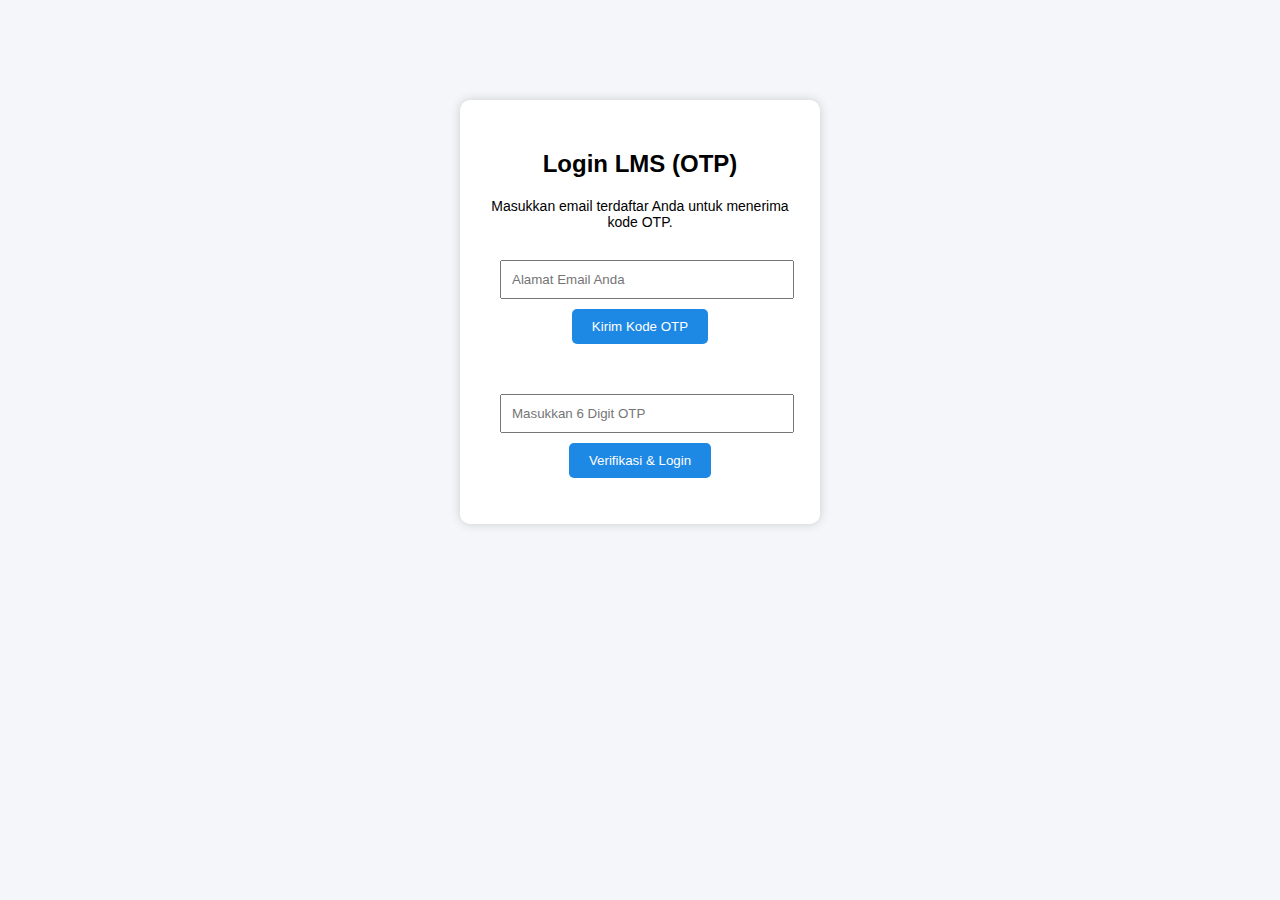
<file: index.html>
<!DOCTYPE html>
<html lang="id">
<head>
  <meta charset="UTF-8">
  <meta name="viewport" content="width=device-width, initial-scale=1.0">
  <title>Login LMS - LPK Alpha Beta</title>
  <link rel="stylesheet" href="style.css">
</head>
<body>

<div class="card login-box">
  <h2>Login LMS (OTP)</h2>
  <p style="margin-bottom: 20px; font-size: 14px;">Masukkan email terdaftar Anda untuk menerima kode OTP.</p>
  
  <div class="form-group">
    <input type="email" id="email" placeholder="Alamat Email Anda">
  </div>
  <div class="form-group">
    <button onclick="kirimOTP()">Kirim Kode OTP</button>
  </div>

  <hr style="border: 0; border-top: 1px solid var(--border); margin: 20px 0;">

  <div class="form-group">
    <input type="text" id="kode" placeholder="Masukkan 6 Digit OTP">
  </div>
  <div class="form-group">
    <button onclick="verifikasiOTP()" class="btn-secondary">Verifikasi & Login</button>
  </div>

  <p id="msg" class="msg-text"></p>
</div>

<script src="script.js"></script>
</body>
</html>
</file>
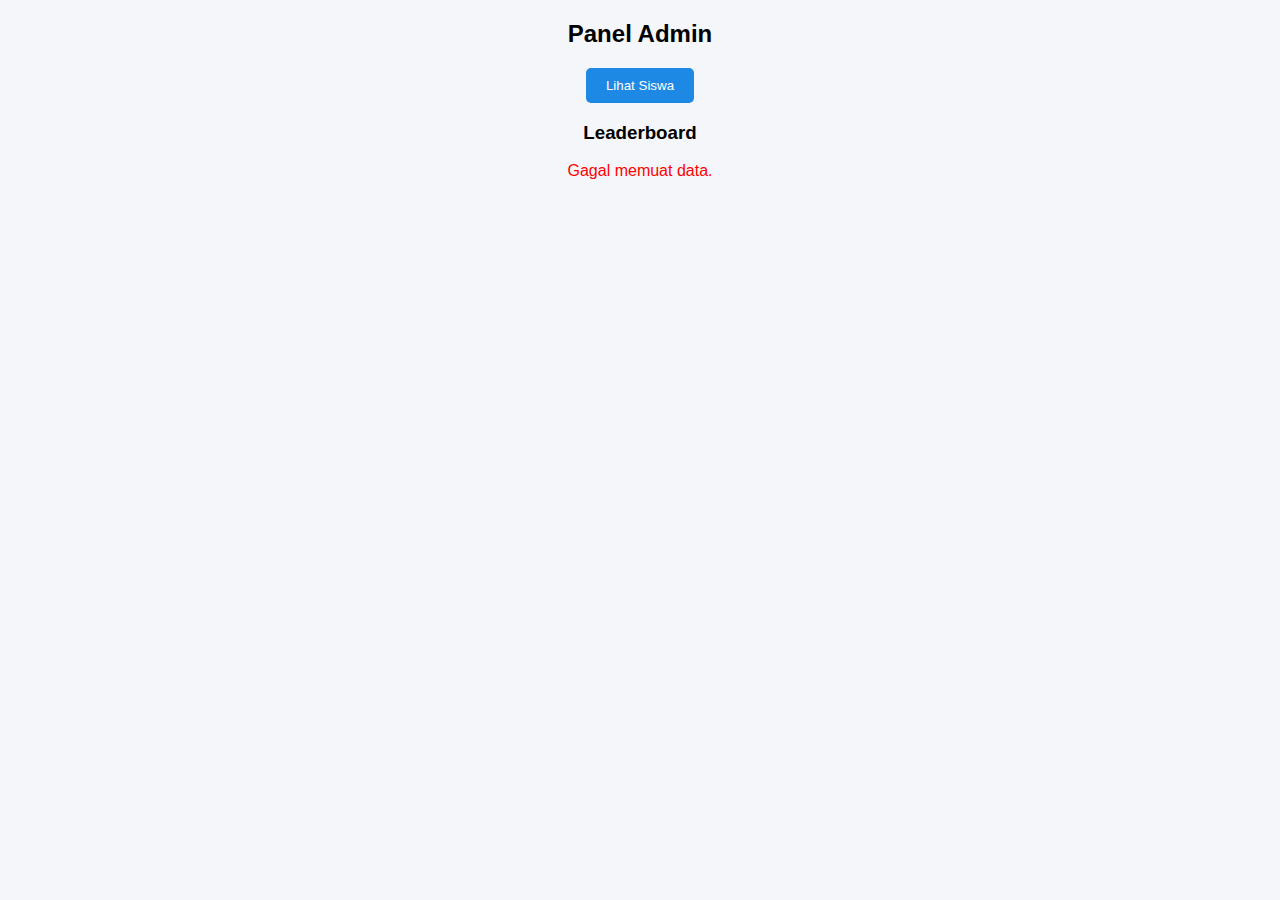
<file: admin.html>
<!DOCTYPE html>
<html>
<head>
  <title>Admin Panel - LPK Alpha Beta</title>
  <link rel="stylesheet" href="style.css">
</head>
<body>

<h2>Panel Admin</h2>

<button onclick="loadUsers()">Lihat Siswa</button>
<div id="users"></div>

<h3>Leaderboard</h3>
<div id="leaderboard"></div>

<script src="script.js"></script>
</body>
</html>
</file>
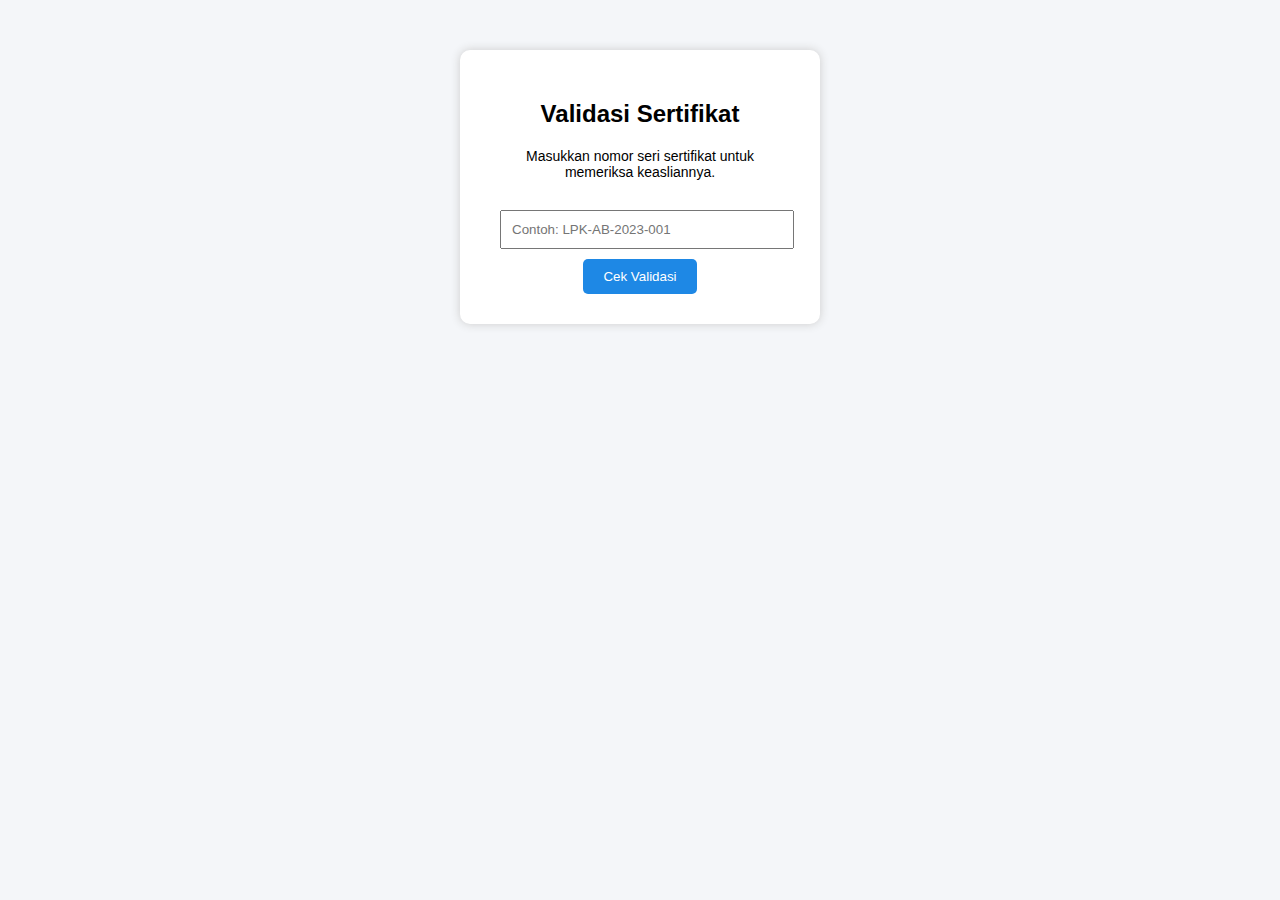
<file: certificate.html>
<!DOCTYPE html>
<html lang="id">
<head>
  <meta charset="UTF-8">
  <meta name="viewport" content="width=device-width, initial-scale=1.0">
  <title>Validasi Sertifikat</title>
  <link rel="stylesheet" href="style.css">
</head>
<body>

<div class="container">
  <div class="card login-box" style="margin-top: 50px;">
    <h2>Validasi Sertifikat</h2>
    <p style="margin-bottom: 20px; font-size: 14px;">Masukkan nomor seri sertifikat untuk memeriksa keasliannya.</p>
    
    <div class="form-group">
      <input type="text" id="kode" placeholder="Contoh: LPK-AB-2023-001">
    </div>
    <div class="form-group">
      <button onclick="validasi()">Cek Validasi</button>
    </div>

    <div id="hasil"></div>
  </div>
</div>

<script src="script.js"></script>
</body>
</html>
</file>
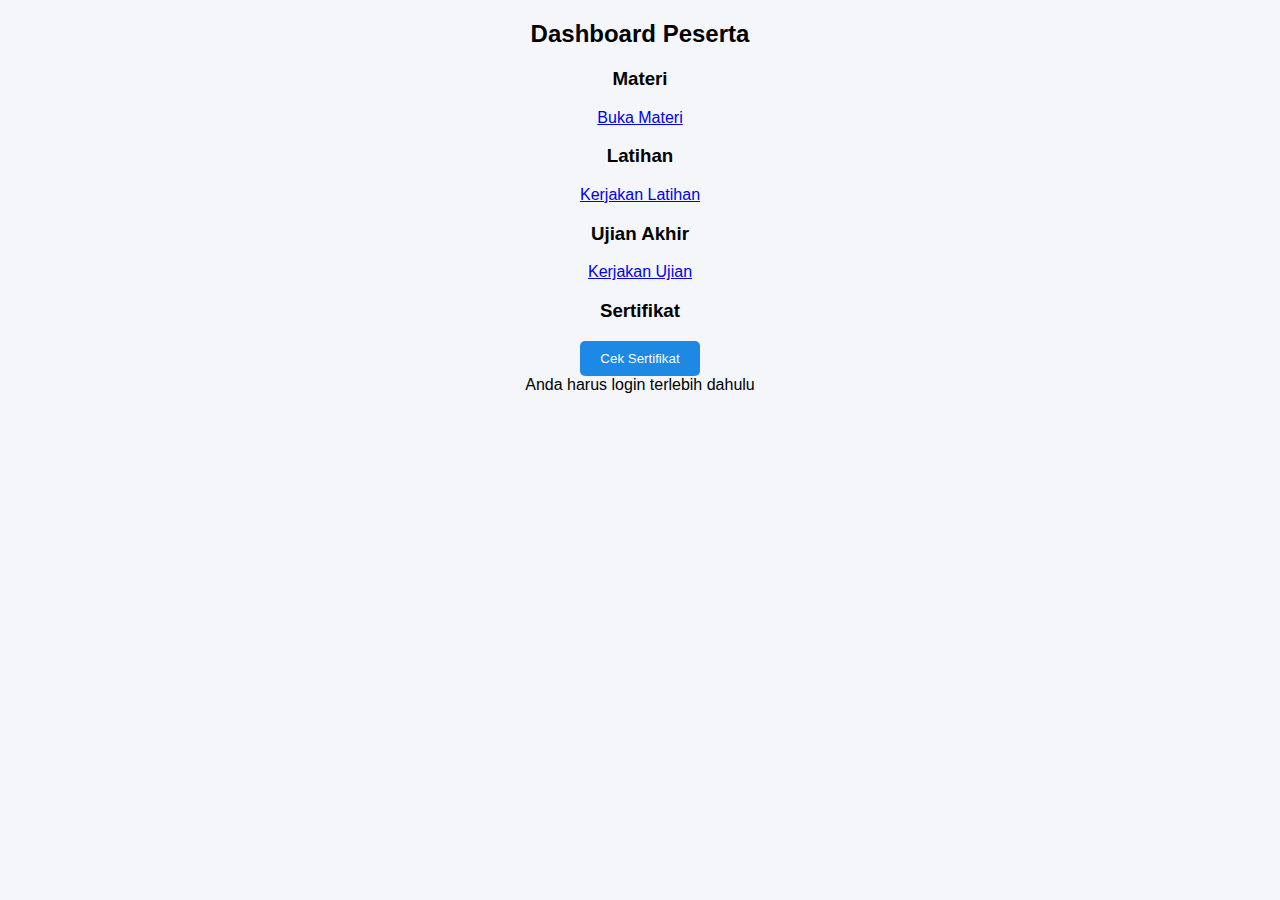
<file: dashboard.html>
<!DOCTYPE html>
<html>
<head>
  <title>Dashboard - LPK Alpha Beta</title>
  <link rel="stylesheet" href="style.css">
</head>
<body>

<h2>Dashboard Peserta</h2>

<div id="userData"></div>

<h3>Materi</h3>
  
<a href="materi.html" target="_blank">Buka Materi</a>

<h3>Latihan</h3>
<a href="https://link-google-form-latihan" target="_blank">Kerjakan Latihan</a>

<h3>Ujian Akhir</h3>
<a href="https://link-google-form-ujian" target="_blank">Kerjakan Ujian</a>

<h3>Sertifikat</h3>
<button onclick="cekSertifikat()">Cek Sertifikat</button>

<script src="script.js"></script>
</body>
</html>
</file>
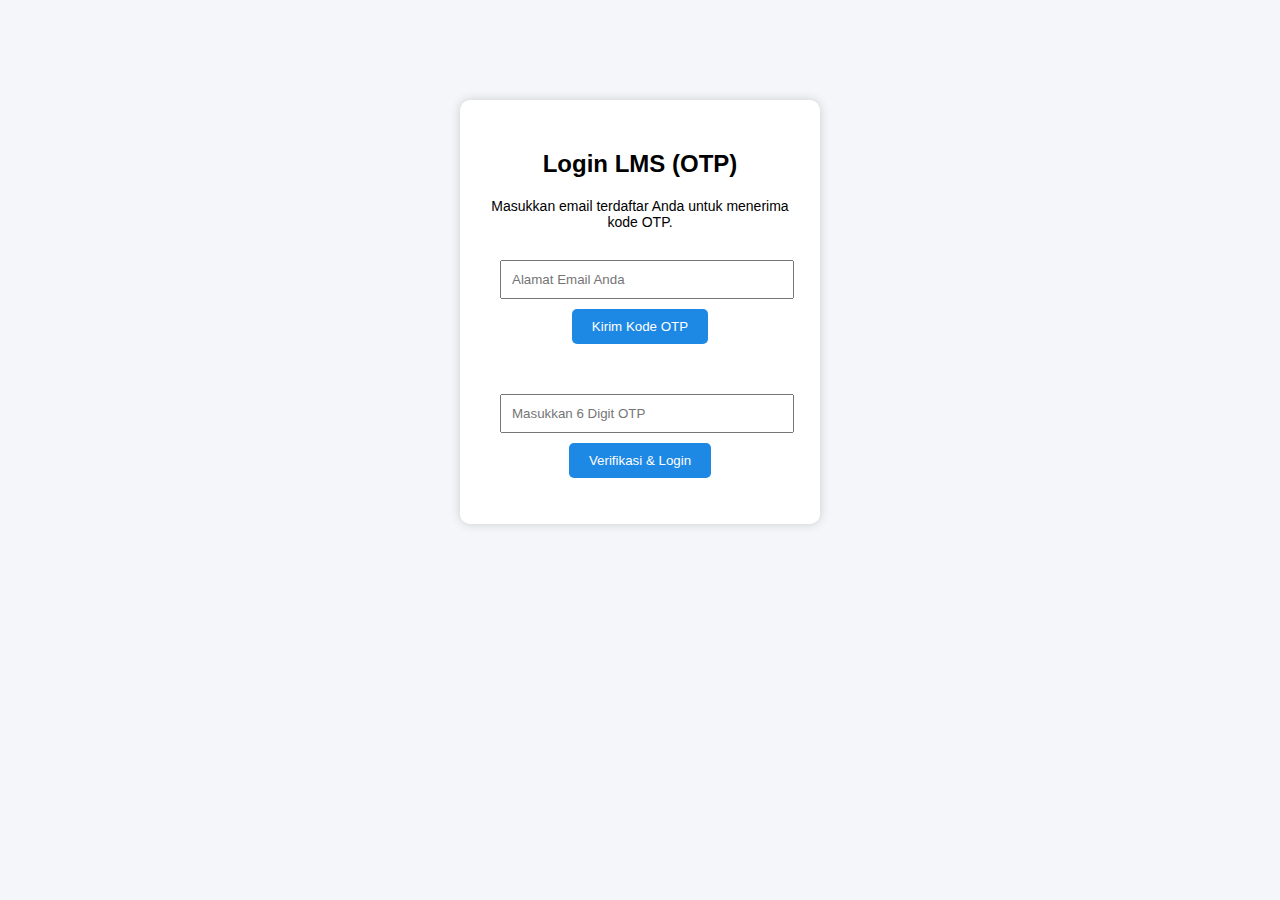
<file: materi.html>
<!DOCTYPE html>
<html>
<head>
  <title>Materi - LPK Alpha Beta</title>
  <meta name="viewport" content="width=device-width, initial-scale=1.0">
  <style>
    body{
      font-family: Arial;
      background:#f4f6f9;
      margin:0;
      padding:20px;
    }

    .header{
      background:#1E88E5;
      color:white;
      padding:15px;
      border-radius:8px;
      margin-bottom:20px;
    }

    .card{
      background:white;
      padding:20px;
      border-radius:10px;
      margin-bottom:15px;
      box-shadow:0 3px 8px rgba(0,0,0,0.08);
    }

    button{
      background:#1E88E5;
      border:none;
      color:white;
      padding:8px 14px;
      border-radius:6px;
      cursor:pointer;
    }

    button:hover{
      opacity:0.9;
    }

    .logout{
      float:right;
      background:#e53935;
    }
  </style>
</head>
<body>

<div class="header">
  <h2>Materi Pembelajaran</h2>
  <p id="info"></p>
  <button class="logout" onclick="logout()">Logout</button>
</div>

<div id="materiList"></div>

<script>

const materiData = {
  "Office":[
    {judul:"Microsoft Word Dasar", link:"https://www.youtube.com/watch?v=example1"},
    {judul:"Microsoft Excel Dasar", link:"https://www.youtube.com/watch?v=example2"},
    {judul:"Microsoft PowerPoint", link:"https://www.youtube.com/watch?v=example3"}
  ],

  "Desain":[
    {judul:"Canva Profesional", link:"https://www.youtube.com/watch?v=example4"},
    {judul:"Photoshop Dasar", link:"https://www.youtube.com/watch?v=example5"},
    {judul:"CorelDRAW Fundamental", link:"https://www.youtube.com/watch?v=example6"}
  ],

  "Programming":[
    {judul:"HTML Dasar", link:"https://www.youtube.com/watch?v=example7"},
    {judul:"JavaScript Dasar", link:"https://www.youtube.com/watch?v=example8"},
    {judul:"Membuat Website Lengkap", link:"https://www.youtube.com/watch?v=example9"}
  ]
};


function loadMateri(){

  const nama = localStorage.getItem("nama");
  const kelas = localStorage.getItem("kelas");

  if(!nama){
    alert("Silakan login ulang");
    window.location.href="index.html";
    return;
  }

  document.getElementById("info").innerText =
    "Peserta: "+nama+" | Kelas: "+kelas;

  const list = materiData[kelas] || [];
  const container = document.getElementById("materiList");

  container.innerHTML="";

  list.forEach(m=>{
    container.innerHTML += `
      <div class="card">
        <h3>${m.judul}</h3>
        <button onclick="window.open('${m.link}','_blank')">
          Buka Materi
        </button>
      </div>
    `;
  });

  if(list.length===0){
    container.innerHTML="<p>Belum ada materi tersedia</p>";
  }
}


function logout(){
  localStorage.clear();
  window.location.href="index.html";
}

loadMateri();

</script>

</body>
</html>
</file>
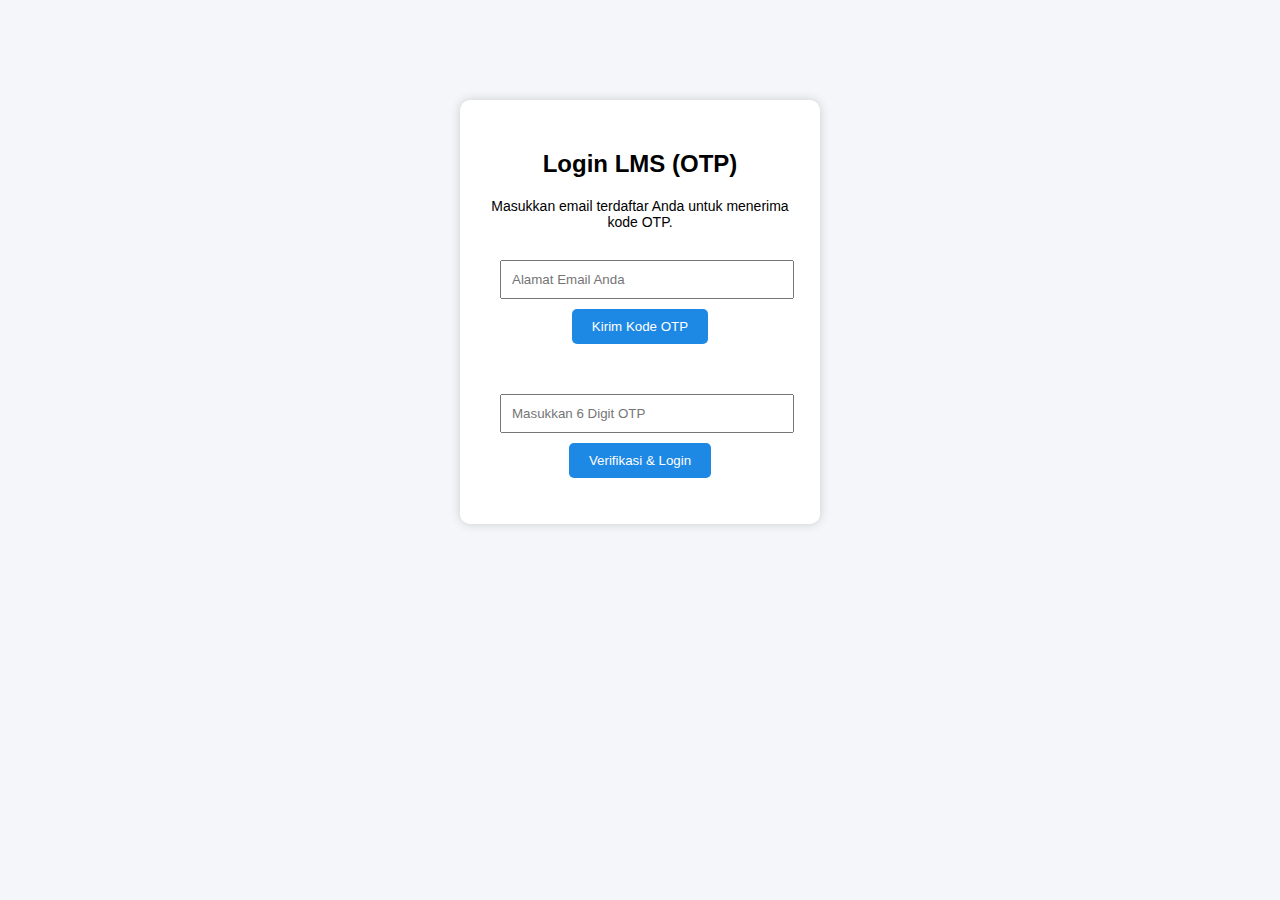
<file: ujian.html>
<!DOCTYPE html>
<html>
<head>
  <title>Kerjakan Ujian - LPK Alpha Beta</title>
  <meta name="viewport" content="width=device-width, initial-scale=1.0">
  <style>
    body{
      font-family: Arial;
      background:#f4f6f9;
      margin:0;
      padding:20px;
    }

    .header{
      background:#1E88E5;
      color:white;
      padding:15px;
      border-radius:8px;
      margin-bottom:20px;
    }

    .card{
      background:white;
      padding:20px;
      border-radius:10px;
      margin-bottom:15px;
      box-shadow:0 3px 8px rgba(0,0,0,0.08);
    }

    button{
      background:#1E88E5;
      border:none;
      color:white;
      padding:10px 16px;
      border-radius:6px;
      cursor:pointer;
      margin-top:10px;
    }

    #timer{
      font-size:18px;
      font-weight:bold;
      color:#e53935;
    }
  </style>
</head>
<body>

<div class="header">
  <h2>Ujian Akhir</h2>
  <p id="info"></p>
  <div>Waktu tersisa: <span id="timer">10:00</span></div>
</div>

<form id="quizForm"></form>

<button onclick="submitUjian()">Kumpulkan Jawaban</button>

<script>

const WEB_APP_URL = "https://script.google.com/macros/s/AKfycbyjwekeycSiY5_PWgDvjPVmDza7TTlhy8cHh29QHdUAP8GVsgsysTLJoMM3dzdKHieW/exec";

const soalData = {

  "Office":[
    {
      q:"Fungsi utama Microsoft Excel adalah?",
      o:["Mengedit video","Mengolah angka","Desain grafis","Browsing"],
      a:1
    },
    {
      q:"Shortcut copy di Word?",
      o:["Ctrl+V","Ctrl+C","Ctrl+X","Ctrl+P"],
      a:1
    }
  ],

  "Desain":[
    {
      q:"Software desain vektor adalah?",
      o:["Photoshop","CorelDRAW","Excel","Word"],
      a:1
    },
    {
      q:"Resolusi untuk cetak minimal?",
      o:["72 dpi","150 dpi","300 dpi","50 dpi"],
      a:2
    }
  ],

  "Programming":[
    {
      q:"HTML digunakan untuk?",
      o:["Styling","Struktur web","Database","Server"],
      a:1
    },
    {
      q:"Bahasa untuk interaktif web?",
      o:["HTML","CSS","JavaScript","Excel"],
      a:2
    }
  ]

};

let waktu = 600; // 10 menit (600 detik)
let timerInterval;

function startTimer(){
  timerInterval = setInterval(()=>{
    waktu--;
    let menit = Math.floor(waktu/60);
    let detik = waktu%60;

    document.getElementById("timer").innerText =
      `${menit}:${detik<10?"0":""}${detik}`;

    if(waktu<=0){
      clearInterval(timerInterval);
      alert("Waktu habis! Jawaban dikumpulkan otomatis.");
      submitUjian();
    }
  },1000);
}

function loadSoal(){

  const nama = localStorage.getItem("nama");
  const kelas = localStorage.getItem("kelas");

  if(!nama){
    alert("Silakan login ulang");
    window.location.href="index.html";
    return;
  }

  document.getElementById("info").innerText =
    "Peserta: "+nama+" | Kelas: "+kelas;

  const soal = soalData[kelas] || [];
  const form = document.getElementById("quizForm");

  soal.forEach((s,i)=>{
    form.innerHTML += `
      <div class="card">
        <h3>${i+1}. ${s.q}</h3>
        ${s.o.map((opt,idx)=>
          `<label>
            <input type="radio" name="q${i}" value="${idx}">
            ${opt}
          </label><br>`
        ).join("")}
      </div>
    `;
  });

  startTimer();
}

async function submitUjian(){

  clearInterval(timerInterval);

  const kelas = localStorage.getItem("kelas");
  const email = localStorage.getItem("email");
  const soal = soalData[kelas] || [];

  let benar = 0;

  soal.forEach((s,i)=>{
    const jawaban = document.querySelector(`input[name="q${i}"]:checked`);
    if(jawaban && Number(jawaban.value) === s.a){
      benar++;
    }
  });

  const nilai = Math.round((benar/soal.length)*100);

  alert("Nilai Anda: "+nilai);

  // kirim nilai ke server
  await fetch(
    WEB_APP_URL + `?action=simpanNilai&email=${email}&nilai=${nilai}`
  );

  window.location.href="dashboard.html";
}

loadSoal();

</script>

</body>
</html>
</file>
<file: style.css>
body{
  font-family: Arial;
  background:#f4f6f9;
  text-align:center;
}

.login-box{
  background:white;
  padding:30px;
  width:300px;
  margin:100px auto;
  border-radius:10px;
  box-shadow:0 0 10px #ccc;
}

input{
  width:90%;
  padding:10px;
  margin:10px;
}

button{
  padding:10px 20px;
  background:#1E88E5;
  color:white;
  border:none;
  border-radius:5px;
}
</file>
